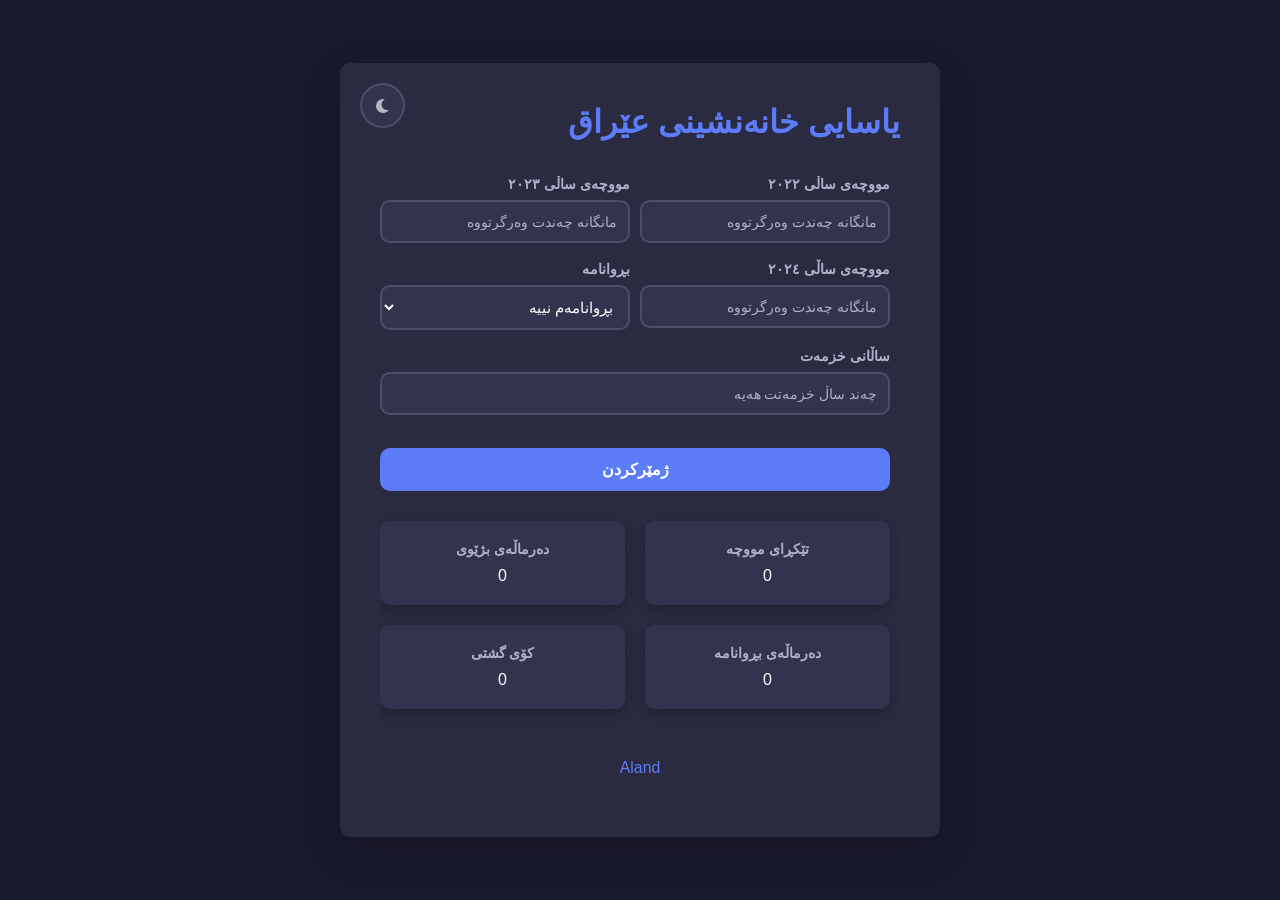
<file: index.html>
<!DOCTYPE html>
<html lang="ku">
<head>
    <meta charset="UTF-8">
    <meta name="viewport" content="width=device-width, initial-scale=1.0">
    <title>Iraqi_Pension_Law</title>
    <link href="https://cdnjs.cloudflare.com/ajax/libs/font-awesome/6.0.0-beta3/css/all.min.css" rel="stylesheet">
    <link rel="stylesheet" href="css/style.css">
</head>
<body>
    <div class="container">
        <div class="header">
            <h1>یاسایی خانەنشینی عێراق</h1>
            <button class="theme-toggle" onclick="toggleTheme()" aria-label="Toggle Theme">
                <i id="theme-icon" class="fas fa-moon"></i>
            </button>
        </div>
        
        <div class="form-container">
            <div class="form-row">
               
                <div class="form-group">
                    <label for="salary1">مووچەی ساڵی ٢٠٢٢</label>
                    <input type="text" id="salary1" pattern="[0-9]*\.?[0-9]*" placeholder="مانگانە چەندت وەرگرتووە" inputmode="numeric" aria-label="مووچەی یەکەم">
                </div>
                <div class="form-group">
                    <label for="salary2">مووچەی ساڵی ٢٠٢٣</label>
                    <input type="text" id="salary2" pattern="[0-9]*\.?[0-9]*" placeholder="مانگانە چەندت وەرگرتووە" inputmode="numeric" aria-label="مووچەی دووەم">
                </div>     
                     </div>
            <div class="form-row">
                <div class="form-group">
                   <label for="salary3">مووچەی ساڵی ٢٠٢٤</label>
                    <input type="text" id="salary3" pattern="[0-9]*\.?[0-9]*" placeholder="مانگانە چەندت وەرگرتووە" inputmode="numeric" aria-label="مووچەی سێیەم">
                 </div>
            
                  <div class="form-group">
                    <label for="degree">بڕوانامە</label>
                    <select id="degree" aria-label="بڕوانامەکانت">
                        <option value="0">بڕوانامەم نییە</option>
                        <option value="0.05">دیپلۆم</option>
                        <option value="0.10">بەکالۆریۆس</option>
                        <option value="0.15">دیپلۆمی بالا</option>
                        <option value="0.15">ماستەر</option>
                        <option value="0.20">دکتۆرا</option>
                    </select>
                 </div>
            </div>
            
            <div class="form-group">
                <label for="service-years">ساڵانی خزمەت</label>
                <input type="text" id="service-years" pattern="[0-9]*\.?[0-9]*" placeholder="چەند ساڵ خزمەتت هەیە" inputmode="numeric" aria-label="ساڵانی خزمەت">
            </div>
            
            <button class="btn" onclick="calculate()">ژمێرکردن</button>
            
             <div class="results">
               <div class="result-row">
                 <div class="result-item">
                   <strong>تێکڕای مووچە</strong>
                   <span id="result1">0</span>
                 </div>
                 <div class="result-item">
                   <strong>دەرماڵەی بژێوی</strong>
                   <span id="result2">0</span>
                 </div>
               </div>
               <div class="result-row">
                 <div class="result-item">
                     <strong>دەرماڵەی بڕوانامە</strong>
                      <span id="result3">0</span>
                    </div>
                    <div class="result-item"   >
                        <strong>کۆی گشتی</strong>
                        <span id="final-result">0</span>
                     </div>
                  </div>
              </div>
            
        </div>

        <footer class="footer">
            <a href="https://t.me/AW_Graphic_IT" target="_blank" style="text-decoration: none; color: inherit; display: inline-block;">
                <p style="margin: 0; padding: 0; display: inline;">
                    
                    <span style="color:var(--accent-color); font-size: 1.1em;  ">Aland</span>
                    
                </p>
                 
            </a>
        </footer>
    </div>
 
    <div id="alert" class="alert" role="alert"></div>

    <script  src="JS/js.js">
    </script>
 
</body>
</html>
</file>
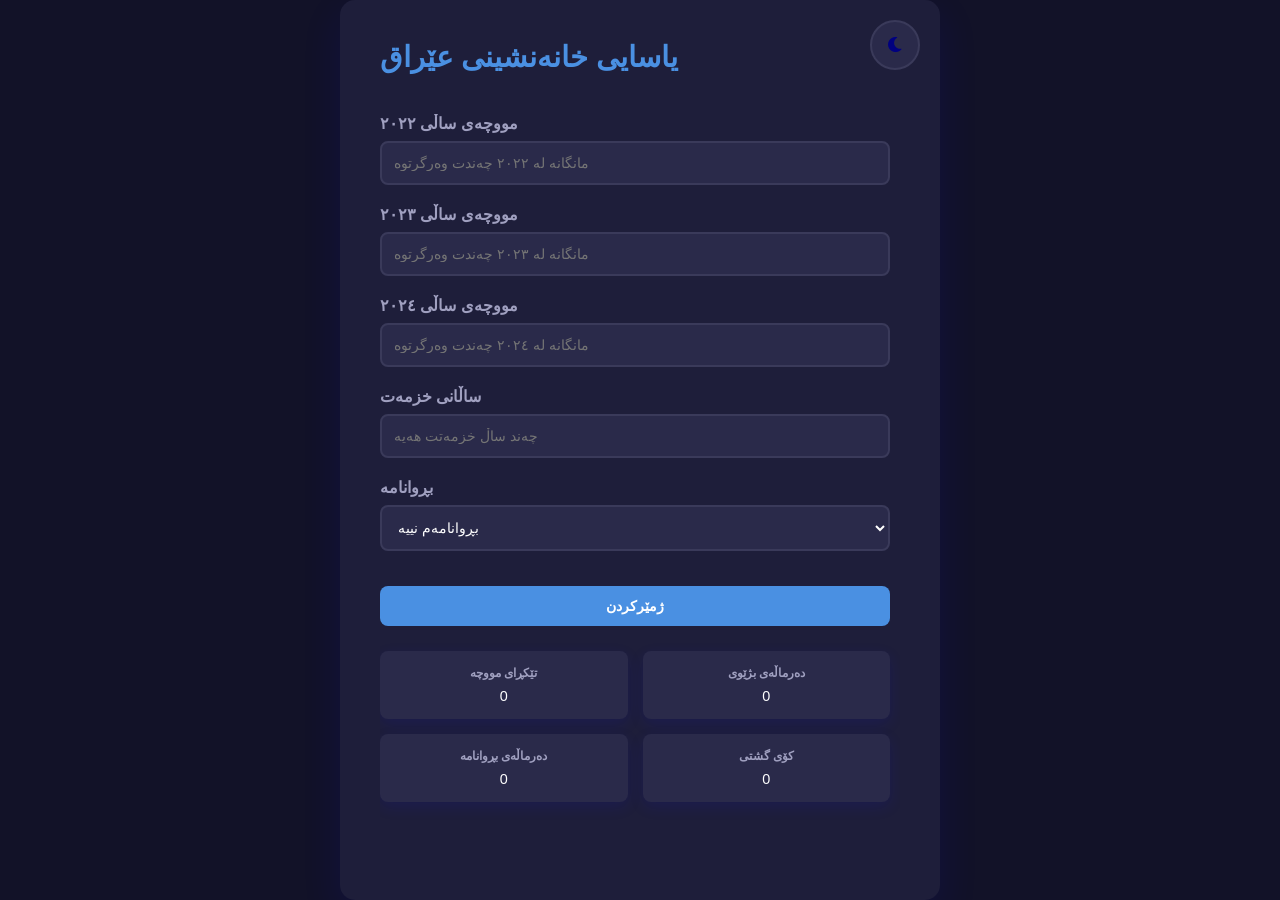
<file: Iraqi_Pension_Law.html>
<!DOCTYPE html>
<html lang="ku">
<head>
    <meta charset="UTF-8">
    <meta name="viewport" content="width=device-width, initial-scale=1.0">
    <title>ژمێریاری مووچە</title>
    <link href="https://cdnjs.cloudflare.com/ajax/libs/font-awesome/6.0.0-beta3/css/all.min.css" rel="stylesheet">
    <link rel="stylesheet" href="style.css">
</head>
<body>
    <div class="container">
        <div class="header">
            <h1>یاسایی خانەنشینی عێراق</h1>
            <button class="theme-toggle" onclick="toggleTheme()" aria-label="Toggle Theme">
                <i id="theme-icon" class="fas fa-moon"></i>
            </button>
        </div>
        
        <div class="form-container">
            <div class="form-group">
                <label for="salary1">مووچەی ساڵی ٢٠٢٢</label>
                <input type="text" id="salary1" pattern="[0-9]*\.?[0-9]*" placeholder="مانگانە لە ٢٠٢٢ چەندت وەرگرتوە " inputmode="numeric" aria-label="مووچەی یەکەم">
            </div>
            
            <div class="form-group">
                <label for="salary2">مووچەی ساڵی ٢٠٢٣</label>
                <input type="text" id="salary2" pattern="[0-9]*\.?[0-9]*" placeholder="مانگانە لە ٢٠٢٣ چەندت وەرگرتوە " inputmode="numeric" aria-label="مووچەی دووەم">
            </div>
            
            <div class="form-group">
                <label for="salary3">مووچەی ساڵی ٢٠٢٤</label>
                <input type="text" id="salary3" pattern="[0-9]*\.?[0-9]*" placeholder="مانگانە لە ٢٠٢٤ چەندت وەرگرتوە " inputmode="numeric" aria-label="مووچەی سێیەم">
            </div>
            
            <div class="form-group">
                <label for="service-years">ساڵانی خزمەت</label>
                <input type="text" id="service-years" pattern="[0-9]*\.?[0-9]*" placeholder="چەند ساڵ خزمەتت هەیە" inputmode="numeric" aria-label="ساڵانی خزمەت">
            </div>
            
            <div class="form-group">
                <label for="degree">بڕوانامە</label>
                <select id="degree" aria-label="بڕوانامەکانت">
                    <option value="0">بڕوانامەم نییە</option>
                    <option value="0.05">دیپلۆم</option>
                    <option value="0.10">بەکالۆریۆس</option>
                    <option value="0.15">دیپلۆمی بالا</option>
                    <option value="0.15">ماستەر</option>
                    <option value="0.20">دکتۆرا</option>
                </select>
            </div>
            
            <button class="btn" onclick="calculate()">ژمێرکردن</button>
            
            <div class="results">
                <div class="result-item">
                    <strong>تێکڕای مووچە</strong>
                    <span id="result1">0</span>
                </div>
                <div class="result-item">
                    <strong>دەرماڵەی بژێوی</strong>
                    <span id="result2">0</span>
                </div>
                <div class="result-item">
                    <strong>دەرماڵەی بڕوانامە</strong>
                    <span id="result3">0</span>
                </div>
                <div class="result-item"   >
                    <strong>کۆی گشتی</strong>
                    <span id="final-result">0</span>
                </div>

                
                
            </div>
            
        </div>

        
           
       
    </div>

    <div id="alert" class="alert" role="alert"></div>

    <script  src="js.js">
    </script>
 
</body>
</html>
</file>
<file: css/style.css>
* {
    box-sizing: border-box;
    font-family: 'Roboto', sans-serif;
    margin: 0;
    padding: 0;
    transition: all 0.3s ease;
}

:root {
    --bg-primary: #1a1a2e;
    --bg-secondary: #2a2a40;
    --text-primary: #ffffff;
    --text-secondary: #b0b0c8;
    --accent-color: #5c7cfa;
    --input-bg: #33334d;
    --input-border: #4d4d6a;
    --box-shadow: rgba(0, 0, 0, 0.2);
    --border-radius: 10px;
}

[data-theme="light"] {
    --bg-primary: #f5f5fa;
    --bg-secondary: #ffffff;
    --text-primary: #333333;
    --text-secondary: #666666;
    --accent-color: #4a8af2;
    --input-bg: #ffffff;
    --input-border: #e0e0eb;
    --box-shadow: rgba(0, 0, 0, 0.1);
}

html, body {
    width: 100vw;
    margin: 0;
    display: flex;
    flex-direction: column;
}

body {
    display: flex;
    justify-content: center;
    align-items: center;
    background-color: var(--bg-primary);
    color: var(--text-primary);
    padding: 0;
    direction: rtl;
    min-height: 100vh;
}

.container {
    background-color: var(--bg-secondary);
    border-radius: var(--border-radius);
    width: 100%;
    max-width: 600px;
    padding: 40px;
    box-shadow: 0 15px 40px var(--box-shadow);
    position: relative;
    display: flex;
    flex-direction: column;
    overflow: hidden;
}

.header {
    display: flex;
    justify-content: space-between;
    align-items: center;
    margin-bottom: 35px;
}

.header h1 {
    color: var(--accent-color);
    font-size: 2em;
    font-weight: bold;
    margin: 0;
}

.theme-toggle {
    position: absolute;
    top: 20px;
    left: 20px;
    cursor: pointer;
    width: 45px;
    height: 45px;
    border-radius: 50%;
    display: flex;
    justify-content: center;
    align-items: center;
    background-color: var(--input-bg);
    border: 2px solid var(--input-border);
    transition: all 0.3s ease;
}

.theme-toggle:hover {
    transform: rotate(180deg);
    background-color: var(--accent-color);
    color: white;
}

.theme-toggle i {
    font-size: 1.2em;
}

.theme-toggle i.fa-sun {
    color: gold;
}

.theme-toggle i.fa-moon {
    color: #b5b5c3;
}

.form-container {
    flex-grow: 1;
    overflow-y: auto;
    padding-right: 10px;
    padding-bottom: 30px;
}

.form-row {
    display: flex;
    flex-direction: column;
    gap: 10px;
}

@media (min-width: 768px) {
    .form-row {
        flex-direction: row;
    }
    .results .result-row {
        flex-direction: row;
    }
}

.form-row .form-group {
    flex: 1;
    margin-bottom: 18px;
}

.form-group {
    margin-bottom: 18px;
}

label {
    display: block;
    margin-bottom: 8px;
    color: var(--text-secondary);
    font-weight: 600;
    font-size: 0.9em;
}

input, select {
    width: 100%;
    padding: 11px;
    border: 2px solid var(--input-border);
    border-radius: var(--border-radius);
    background-color: var(--input-bg);
    color: var(--text-primary);
    outline: none;
    transition: all 0.3s ease;
    font-size: 0.95em;
}

input:focus, select:focus {
    border-color: var(--accent-color);
    box-shadow: 0 0 0 3px rgba(92, 124, 250, 0.3);
}

.btn {
    width: 100%;
    padding: 12px;
    background-color: var(--accent-color);
    color: white;
    border: none;
    border-radius: var(--border-radius);
    font-weight: bold;
    cursor: pointer;
    margin-top: 15px;
    transition: background-color 0.3s ease;
    font-size: 1em;
}

.btn:hover {
    background-color: color-mix(in srgb, var(--accent-color) 80%, white);
}

.results {
    display: flex;
    flex-direction: column;
    gap: 20px;
    margin-top: 30px;
}

.results .result-row {
    display: flex;
    gap: 20px;
}

.result-item {
    background-color: var(--input-bg);
    border-radius: var(--border-radius);
    padding: 20px;
    text-align: center;
    box-shadow: 0 5px 15px var(--box-shadow);
    transition: transform 0.3s ease;
    font-size: 1em;
    flex: 1;
}

.result-item:hover {
    transform: translateY(-3px);
    box-shadow: 0 8px 20px var(--box-shadow);
}

.result-item strong {
    display: block;
    color: var(--text-secondary);
    margin-bottom: 10px;
    font-size: 0.9em;
}

.alert {
    position: fixed;
    top: 25px;
    left: 50%;
    transform: translateX(-50%);
    background-color: rgba(255, 68, 68, 0.9);
    color: white;
    padding: 15px 25px;
    border-radius: var(--border-radius);
    z-index: 1000;
    text-align: center;
    display: none;
    animation: slideDown 0.4s ease;
    font-size: 1em;
    box-shadow: 0 5px 15px rgba(0,0,0,0.2);
}

@keyframes slideDown {
    from { 
        opacity: 0; 
        transform: translate(-50%, -50px); 
    }
    to { 
        opacity: 1; 
        transform: translate(-50%, 0); 
    }
}


/* ستایلەکان بۆ مۆبایل */
@media (max-width: 768px) {
    .container {
        padding: 25px;
        width: 100%;
        max-width: 100%;
        height: auto; /* لابردنی بەرزایی دیاریکراو بۆ ئەوەی ناوەڕۆک بگونجێت */
        min-height: 100vh; /* دڵنیابوون لەوەی کە بەلایەنی کەمەوە هەموو شاشە دەگرێتەوە */
    }

    .form-group, .results {
        margin-bottom: 15px;
    }
    
     .form-row {
        flex-direction: row;
        gap: 10px;
    }

    .results .result-row {
        flex-direction: row;
        justify-content: space-between;
    }
    
    .result-item {
        flex: 1;
    }

    input, select, .btn {
        font-size: 0.9em;
        padding: 10px;
    }
      /*  قەبارەی placeholder لە مۆبایل بچووک دەکاتەوە  */
    input::placeholder,
    select::placeholder {
    font-size: 0.8em; /* قەبارەی فۆنت بۆ placeholder بچووک دەکاتەوە */
    color: #b0b0c8; /* ڕەنگی placeholder بۆ ئەوەی زیاتر دیار بێت */
}

    .header h1 {
        font-size: 1.7em;
    }
}
/*  ستایلەکان بۆ placeholder لەهەموو شوێنێک*/
input::placeholder,
select::placeholder {
    font-size: 0.9em; /* قەبارەی سەرەکی فۆنت بۆ placeholder */
    color: #b0b0c8;
}

::-webkit-scrollbar {
    display: none;
}

.footer {
    text-align: center;
    margin-top: auto;
    color: var(--text-secondary);
    font-size: 0.9em;
    padding: 20px 0;
}
.footer a {
    text-decoration: none;
    color: inherit;
    display: inline-block;
}
.footer a:hover{
     text-decoration: underline;
}
</file>
<file: style.css>
* {
    box-sizing: border-box;
    font-family: 'Arial', sans-serif;
    margin: 0;
    padding: 0;
    transition: all 0.3s ease;
}

:root {
    --bg-primary: #121228;
    --bg-secondary: #1e1e3a;
    --text-primary: #ffffff;
    --text-secondary: #a0a0c0;
    --accent-color: #4a90e2;
    --input-bg: #2a2a4a;
    --input-border: #3a3a5a;
    --box-shadow: rgba(0, 0, 255, 0.1);
}

[data-theme="light"] {
    --bg-primary: #f4f4f8;
    --bg-secondary: #ffffff;
    --text-primary: #333333;
    --text-secondary: #666666;
    --accent-color: #3a7ca5;
    --input-bg: #ffffff;
    --input-border: #d0d0e0;
    --box-shadow: rgba(0, 0, 0, 0.1);
}

html, body {
    height: 100vh;
    width: 100vw;
    margin: 0;
    overflow: hidden;
}

body {
    display: flex;
    justify-content: center;
    align-items: center;
    background-color: var(--bg-primary);
    color: var(--text-primary);
    padding: 0;
}

.container {
    background-color: var(--bg-secondary);
    border-radius: 15px;
    width: 100%;
    max-width: 600px;
    padding: 40px;
    box-shadow: 0 15px 40px var(--box-shadow);
    position: relative;
    height: 100vh;
    display: flex;
    flex-direction: column;
    overflow: hidden;
}

.header {
    display: flex;
    justify-content: space-between;
    align-items: center;
    margin-bottom: 40px;
}

.header h1 {
    color: var(--accent-color);
    font-size: 1.8em;
    font-weight: bold;
}

.theme-toggle {
    position: absolute;
    top: 20px;
    right: 20px;
    cursor: pointer;
    width: 50px;
    height: 50px;
    border-radius: 50%;
    display: flex;
    justify-content: center;
    align-items: center;
    background-color: var(--input-bg);
    border: 2px solid var(--input-border);
    transition: all 0.3s ease;
}

.theme-toggle:hover {
    transform: rotate(180deg);
    background-color: var(--accent-color);
    color: white;
}

.theme-toggle i {
    font-size: 1.3em;
}

.theme-toggle i.fa-sun {
    color: gold;
}

.theme-toggle i.fa-moon {
    color: navy;
}

.form-container {
    flex-grow: 1;
    overflow-y: auto;
    padding-right: 10px;
    padding-bottom: 35px;
}

.form-group {
    margin-bottom: 20px;
}

label {
    display: block;
    margin-bottom: 8px;
    color: var(--text-secondary);
    font-weight: 600;
}

input, select {
    width: 100%;
    padding: 12px;
    border: 2px solid var(--input-border);
    border-radius: 8px;
    background-color: var(--input-bg);
    color: var(--text-primary);
    outline: none;
    transition: all 0.3s ease;
    font-size: 0.9em;
}

input:focus, select:focus {
    border-color: var(--accent-color);
    box-shadow: 0 0 0 3px rgba(74, 144, 226, 0.2);
}

.btn {
    width: 100%;
    padding: 12px;
    background-color: var(--accent-color);
    color: white;
    border: none;
    border-radius: 8px;
    font-weight: bold;
    cursor: pointer;
    margin-top: 15px;
    transition: background-color 0.3s ease;
    font-size: 0.9em;
}

.btn:hover {
    background-color: color-mix(in srgb, var(--accent-color) 85%, white);
}

.results {
    display: grid;
    grid-template-columns: repeat(2, 1fr);
    gap: 15px;
    margin-top: 25px;
    
}

.result-item {
    background-color: var(--input-bg);
    border-radius: 8px;
    padding: 15px;
    text-align: center;
    box-shadow: 0 5px 15px var(--box-shadow);
    transition: transform 0.3s ease;
    font-size: 0.9em;
}

.result-item:hover {
    transform: scale(1.05);
}

.result-item strong {
    display: block;
    color: var(--text-secondary);
    margin-bottom: 8px;
    font-size: 0.8em;
}

.alert {
    position: fixed;
    top: 20px;
    left: 50%;
    transform: translateX(-50%);
    background-color: rgba(255, 68, 68, 0.9);
    color: white;
    padding: 12px 20px;
    border-radius: 8px;
    z-index: 1000;
    text-align: center;
    display: none;
    animation: slideDown 0.4s ease;
    font-size: 0.9em;
}

@keyframes slideDown {
    from { 
        opacity: 0; 
        transform: translate(-50%, -50px); 
    }
    to { 
        opacity: 1; 
        transform: translate(-50%, 0); 
    }
}

@media (max-width: 768px) {
    .container {
        padding: 20px;
        width: 100%;
        max-width: 100%;
        height: 100vh;
    }

    .results {
        grid-template-columns: 1fr;
    }

    .form-group, .results {
        margin-bottom: 15px;
    }

    input, select, .btn {
        font-size: 0.85em;
        padding: 10px;
    }

    .header h1 {
        font-size: 1.5em;
    }
}

::-webkit-scrollbar {
    display: none;
}
</file>
